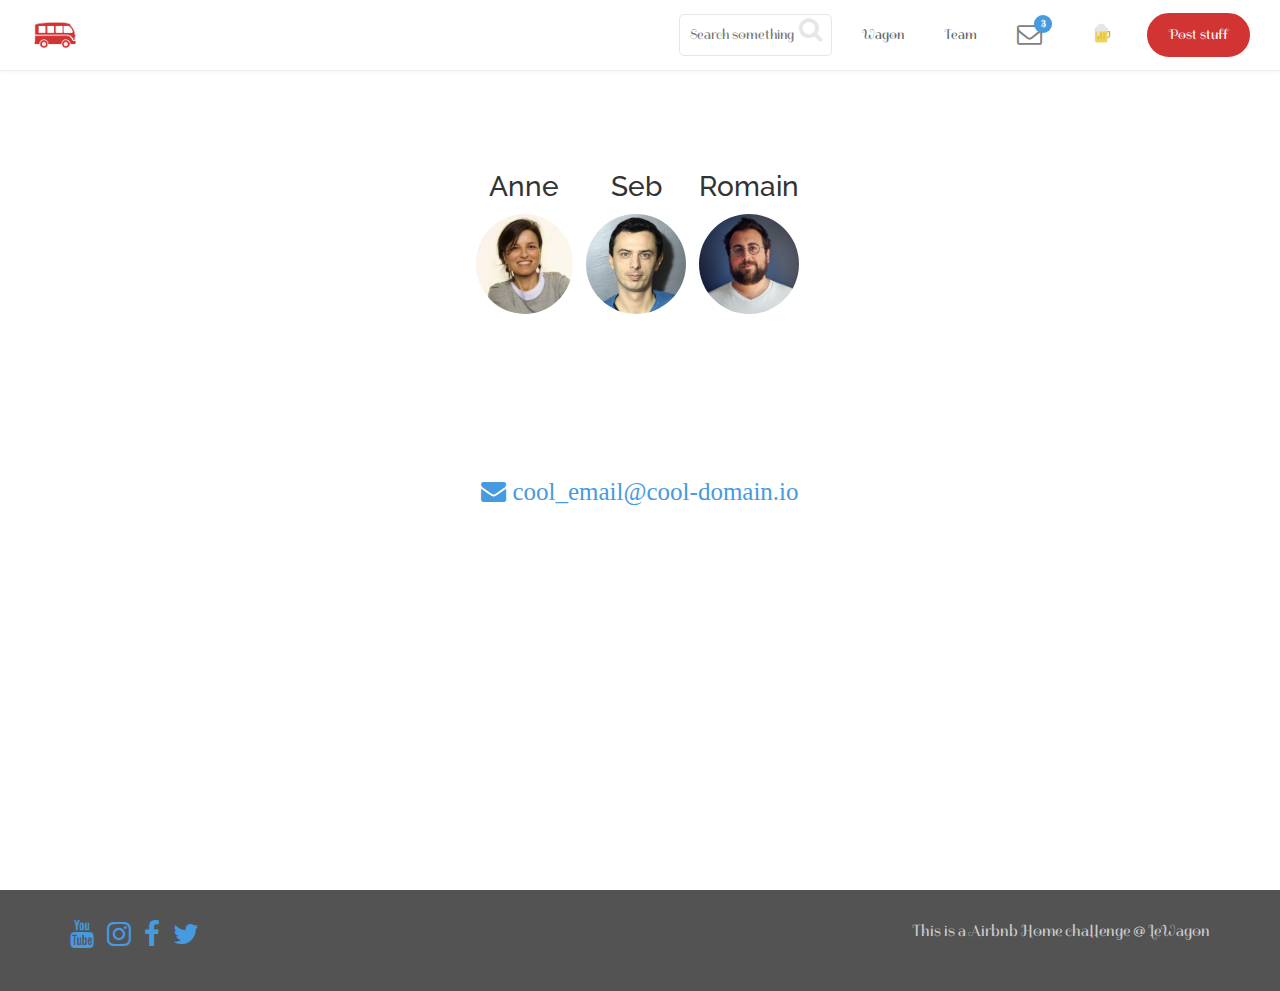
<file: team.html>
<!doctype html>
<html>
  <head>
    <meta charset="utf-8">

    <!-- Always force latest IE rendering engine or request Chrome Frame -->
    <meta content="IE=edge,chrome=1" http-equiv="X-UA-Compatible">

    <!-- For Bootstrap responsiveness -->
    <meta http-equiv="X-UA-Compatible" content="IE=edge">
    <meta name="viewport" content="width=device-width, initial-scale=1">

    <!-- Use title if it's in the page YAML frontmatter -->
    <title>The Middleman</title>

    <link rel="stylesheet" href="http://fonts.googleapis.com/css?family=Open+Sans:400,300,700|Raleway:300,400,500,700">
    <link rel="stylesheet" href="https://maxcdn.bootstrapcdn.com/bootstrap/3.2.0/css/bootstrap.min.css">
    <link rel="stylesheet" href="https://maxcdn.bootstrapcdn.com/font-awesome/4.3.0/css/font-awesome.min.css">

    <link href="stylesheets/all.css" rel="stylesheet" />
    <script src="javascripts/all.js"></script>

    <!-- HTML5 Shim and Respond.js IE8 support of HTML5 elements and media queries -->
    <!-- Leave those next 4 lines if you care about users using IE8 -->
    <!--[if lt IE 9]>
      <script src="https://oss.maxcdn.com/html5shiv/3.7.2/html5shiv.min.js"></script>
      <script src="https://oss.maxcdn.com/respond/1.4.2/respond.min.js"></script>
    <![endif]-->
  </head>

  <body class="team">

    <div class="navbar-wagon">
  <!-- Logo -->
<a class="navbar-wagon-brand" href="/">    <img src="images/lewagon.png" />
</a>
  <!-- Right Navigation -->
  <div class="navbar-wagon-right hidden-xs hidden-sm">

    <!-- Search form -->
    <form action="" class="navbar-wagon-search">
      <input type="text" class="navbar-wagon-search-input" placeholder="Search something">
      <button type="submit" class="navbar-wagon-search-btn">
        <i class="fa fa-search"></i>
      </button>
    </form>

    <!-- Text link -->
    <a href="https://www.lewagon.com" class="navbar-wagon-item navbar-wagon-link">Wagon</a>

    <!-- Text link -->
    <a href="" class="navbar-wagon-item navbar-wagon-link">Team</a>

    <!-- Notification link-->
    <a href="" class="navbar-wagon-item navbar-wagon-link">
      <div class="badge-container">
        <i class="fa fa-envelope-o"></i>
        <div class="badge badge-blue">3</div>
      </div>
    </a>

    <!-- Profile picture and dropdown -->
    <div class="navbar-wagon-item">
      <div class="dropdown">
        <img src="images/beer.png" class="avatar dropdown-toggle" id="navbar-wagon-menu" data-toggle="dropdown">
        <ul class="dropdown-menu dropdown-menu-right navbar-wagon-dropdown-menu">
          <li><a href="#">Profile</a></li>
          <li><a href="#">Dashboard</a></li>
          <li><a href="#">Log Out</a></li>
        </ul>
      </div>
    </div>

    <!-- Button (call-to-action) -->
    <a href="" class="navbar-wagon-item navbar-wagon-button btn">Post stuff</a>
  </div>

  <!-- Dropdown appearing on mobile only -->
  <div class="navbar-wagon-item hidden-md hidden-lg">
    <div class="dropdown">
      <i class="fa fa-bars dropdown-toggle" data-toggle="dropdown"></i>
      <ul class="dropdown-menu dropdown-menu-right navbar-wagon-dropdown-menu">
        <li><a href="#">Some mobile link</a></li>
        <li><a href="#">Other one</a></li>
        <li><a href="#">Other one</a></li>
      </ul>
    </div>
  </div>
</div>

    <div class="container text-center padded push-footer">
  <ul class="list-inline text-center">
      <li>
        <h3>Anne</h3>
        <img class="img-circle img-size" src="images/anne.jpg" />
      </li>
      <li>
        <h3>Seb</h3>
        <img class="img-circle img-size" src="images/seb.jpg" />
      </li>
      <li>
        <h3>Romain</h3>
        <img class="img-circle img-size" src="images/romain.jpg" />
      </li>
  </ul>
  <h3 class="padded">
    <a href="">
      <i class="fa fa-envelope">
        cool_email@cool-domain.io
      </i>
    </a>
  </h3>
</div>

    <div id="footer">
  <div class="container">
    <div class="row">
      <div class="col-xs-4">
        <ul class="list-inline">
          <li><a href=""><i class="fa fa-youtube big-icon"></i></a></li>
          <li><a href=""><i class="fa fa-instagram big-icon"></i></a></li>
          <li><a href=""><i class="fa fa-facebook big-icon"></i></a></li>
          <li><a href=""><i class="fa fa-twitter big-icon"></i></a></li>
        </ul>
      </div>
      <div class="col-xs-8 text-right">
        <p>This is a Airbnb Home challenge @ LeWagon</p>
      </div>
    </div>
  </div>
</div>
   <!-- call _footer.html.erb partial -->

  </body>
</html>
</file>
